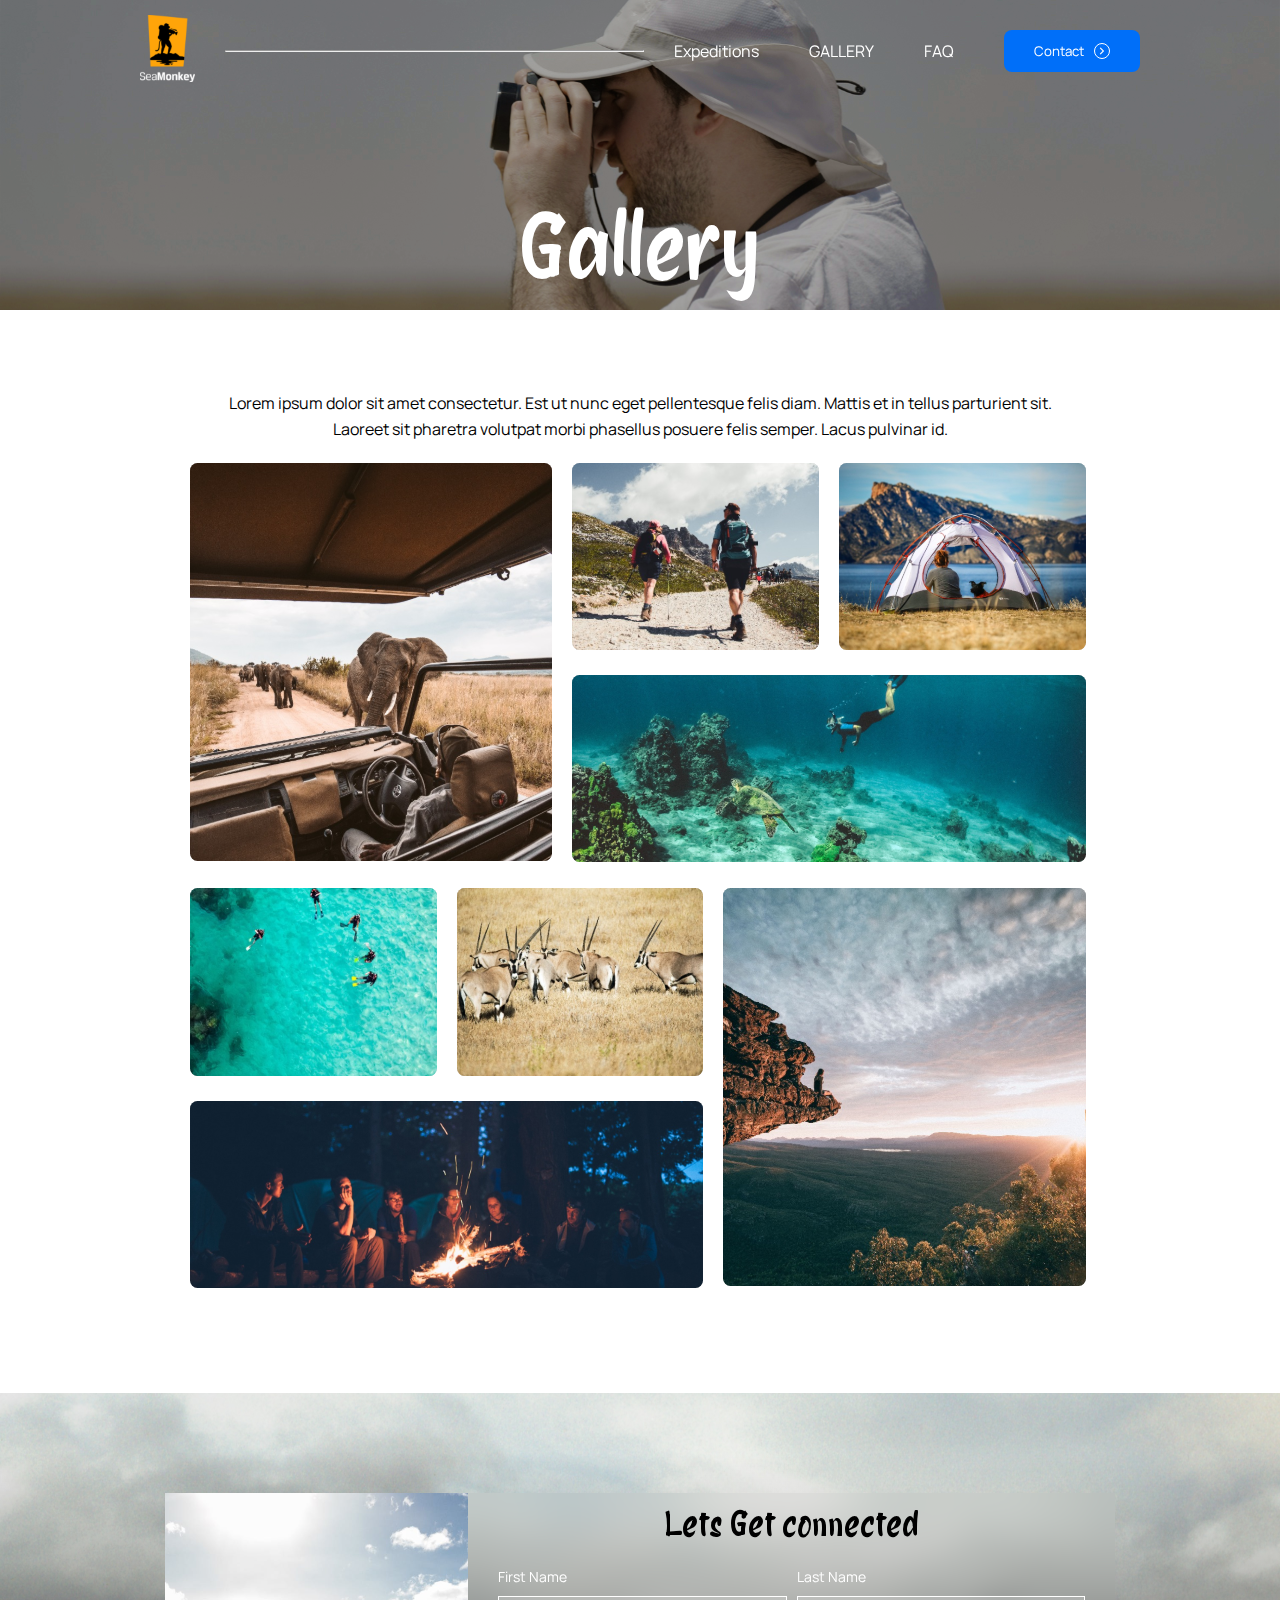
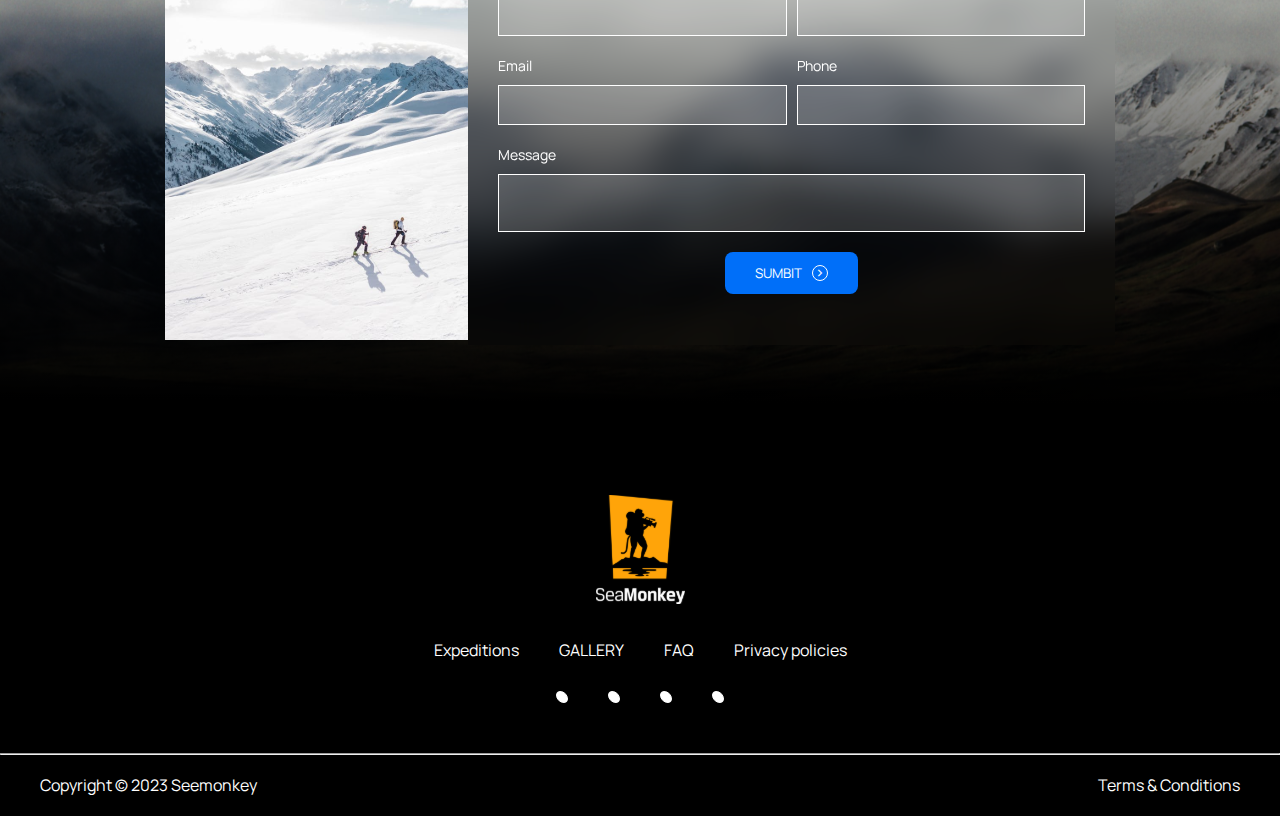
<file: gallery.html>
<!DOCTYPE html>
<html lang="en">
  <head>
    <meta charset="UTF-8" />
    <meta name="viewport" content="width=device-width, initial-scale=1.0" />
    <link rel="stylesheet" href="/style.css" />
    <link rel="stylesheet" href="/gallery.css" />
    <link rel="stylesheet" href="/mediaquery.css" />
    <link
      rel="stylesheet"
      href="https://fonts.googleapis.com/css2?family=Material+Symbols+Outlined:opsz,wght,FILL,GRAD@20..48,100..700,0..1,-50..200&icon_names=chevron_right"
    />
    <link
      rel="stylesheet"
      href="https://cdnjs.cloudflare.com/ajax/libs/font-awesome/6.6.0/css/all.min.css"
      integrity="sha512-Kc323vGBEqzTmouAECnVceyQqyqdsSiqLQISBL29aUW4U/M7pSPA/gEUZQqv1cwx4OnYxTxve5UMg5GT6L4JJg=="
      crossorigin="anonymous"
      referrerpolicy="no-referrer"
    />
    <title>Gallery</title>
  </head>
  <body>
    <!-- Header -->

    <header id="header-navbar">
      <div class="header-container">
        <div class="header">
          <div class="header-logo">
            <img src="/asserts/images/header_logo.svg" alt="logo" />
          </div>

          <div class="hr">
            <hr />
          </div>

          <nav class="header-nav">
            <ul>
              <li><a class="nav-a" href="#">Expeditions</a></li>
              <li><a class="nav-a" href="/gallery.html">GALLERY</a></li>
              <li><a class="nav-a" href="#">FAQ</a></li>
              <li>
                <button class="nav-btn-header">
                  Contact
                  <i class="material-symbols-outlined"> chevron_right </i>
                </button>
              </li>
            </ul>
          </nav>
        </div>
      </div>
    </header>

    <!-- Banner -->

    <section class="gallery-banner-background-img">
      <div class="banner">
        <div class="gallery-banner-content-heading">
          <p>Gallery</p>
        </div>
      </div>
    </section>

    <!-- Gallery -->

    <section class="gallery-page">
      <div class="gallery-container">
        <div class="gallery-header">
          <div class="gallery-page-sub-heading">
            <p>
              Lorem ipsum dolor sit amet consectetur. Est ut nunc eget
              pellentesque felis diam. Mattis et in tellus parturient sit.
              Laoreet sit pharetra volutpat morbi phasellus posuere felis
              semper. Lacus pulvinar id.
            </p>
          </div>
        </div>
        <div class="gallery-page-imgs">
          <div class="item1">
            <img src="/asserts/images/gallery1.svg" alt="" />
          </div>
          <div class="item2">
            <img src="/asserts/images/gallery2.svg" alt="" />
          </div>
          <div class="item3">
            <img src="/asserts/images/gallery3.svg" alt="" />
          </div>
          <div class="item4">
            <img src="/asserts/images/gallery4.svg" alt="" />
          </div>
        </div>

        <div class="gallery-page-imgs2">
          <div class="item5">
            <img src="/asserts/images/gallery5.svg" alt="" />
          </div>
          <div class="item6">
            <img src="/asserts/images/gallery6.svg" alt="" />
          </div>
          <div class="item7">
            <img src="/asserts/images/gallery7.svg" alt="" />
          </div>
          <div class="item8">
            <img src="/asserts/images/gallery8.svg" alt="" />
          </div>
        </div>
      </div>
    </section>

    <!-- Contact-section -->
    <section class="contact-background-img">
      <div class="Contact-section-container">
        <div class="contact-card">
          <div class="contact-sec-img">
            <img src="/asserts/images/contact-sub-img.svg" alt="" />
          </div>
          <div class="contact-form">
            <div class="contact-form-heading">
              <p>Lets Get connected</p>
            </div>
            <form action="" class="contact-form-card">
              <div class="contact-sec-details-name">
                <div class="details-name">
                  <label>First Name </label>
                  <input type="text" />
                </div>
                <div class="details-name">
                  <label>Last Name</label>
                  <input type="text" />
                </div>
              </div>
              <div class="contact-sec-details-conatact">
                <div class="details-name">
                  <label> Email </label>
                  <input type="text" />
                </div>
                <div class="details-name">
                  <label> Phone </label>
                  <input type="text" />
                </div>
              </div>

              <div class="contact-sec-details-conatact">
                <div class="message-box">
                  <label> Message </label>
                  <textarea></textarea>
                </div>
              </div>
              <div class="contact-sec-btn">
                <button>
                  SUMBIT
                  <i class="material-symbols-outlined"> chevron_right </i>
                </button>
              </div>
            </form>
          </div>
        </div>
      </div>
    </section>

    <!-- footer -->

    <footer>
      <div class="footer-container">
        <div class="footer-logo">
          <img src="/asserts//images/header_logo.svg" alt="" />
        </div>
        <div class="footer-nav">
          <ul>
            <li><a href="#">Expeditions</a></li>
            <li><a href="/gallery.html">GALLERY</a></li>
            <li><a href="#">FAQ</a></li>
            <li><a href="#">Privacy policies</a></li>
          </ul>
        </div>

        <div class="footer-social-links">
          <div class="footer-social-btn">
            <i class="fa-brands fa-facebook"></i>
          </div>
          <div class="footer-social-btn">
            <i class="fa-brands fa-twitter"></i>
          </div>
          <div class="footer-social-btn">
            <i class="fa-brands fa-instagram"></i>
          </div>
          <div class="footer-social-btn">
            <i class="fa-brands fa-whatsapp"></i>
          </div>
        </div>
      </div>
    </footer>
    <hr />

    <div class="copyright-banner">
      <div class="copyright-container">
        <div><p>Copyright © 2023 Seemonkey</p></div>
        <div><p>Terms & Conditions</p></div>
      </div>
    </div>
  </body>
  <script src="/js.js"></script>
</html>
</file>
<file: style.css>
/* Fonts */

@font-face {
  font-family: "bagian";
  src: url("/asserts/fonts/b_bagian/bBagian.ttf") format("truetype");
}

@font-face {
  font-family: "Manrope-med";
  src: url("/asserts/fonts/Manrope/static/Manrope-Medium.ttf")
    format("truetype");
}
@font-face {
  font-family: "Manrope";
  src: url("/asserts/fonts/Manrope/static/Manrope-Regular.ttf")
    format("truetype");
}
@font-face {
  font-family: "Manrope-bold";
  src: url("/asserts/fonts/Manrope/static/Manrope-Bold.ttf") format("truetype");
}

/* Global */

* {
  padding: 0;
  margin: 0;
  font-family: "Manrope", sans-serif;
  scroll-behavior: smooth;
  ::-webkit-scrollbar {
    display: none;
    -ms-overflow-style: none;
    scrollbar-width: none;
  }
}

/* Header */

header {
  width: 100%;
  position: fixed;
  top: 0;
  z-index: 2;
}

#header-navbar.scrolled {
  background-color: #000000;
  height: 95px;
}

.header-container {
  max-width: 1000px;
  margin: 0 auto;
  padding: 0 15px;
  display: flex;
  flex-direction: column;
  gap: 150px;
}

.header {
  display: flex;
  justify-content: space-around;
  padding: 15px 0px;
  align-items: center;
  gap: 30px;
}

.header-nav ul {
  list-style: none;
  cursor: pointer;
  display: flex;
  gap: 50px;
  align-items: center;
}

.header-nav ul li a {
  text-decoration: none;
  color: #ffffff;
  font-size: 16px;
}

.header-nav ul li button {
  display: flex;
  align-items: center;
  padding: 12px 30px;
  background: rgba(0, 111, 249, 1);
  color: #fff;
  border: none;
  border-radius: 8px;
  gap: 10px;
  cursor: pointer;
}

.header-nav ul li i {
  border: 1px solid #fff;
  border-radius: 50%;
  padding: 0px;
  font-size: 14px;
  color: #ffff;
}

.header-logo {
  width: 130px;
  cursor: pointer;
}

.header-logo img {
  width: 100%;
}

.hr {
  width: 100%;
  margin: 0;
}

/* Banner */

.banner-background-img {
  background-repeat: no-repeat;
  background-size: cover;
  background-image: url("/asserts/images/banner_img.svg");
  width: 100%;
  /* height: 730px; */
}

.banner {
  max-width: 800px;
  margin: 0 auto;
  padding: 0px 15px;
  display: flex;
  flex-direction: column;
  align-items: center;
  justify-content: center;
  gap: 8px;
  padding: 200px 0px 0px 0px;
}

.banner-content-heading h1 {
  font-family: "bagian", sans-serif;
  color: #fff;
  font-size: 150px;
  line-height: 164px;
}

.banner-content-sub-heading p {
  color: #fff;
  font-size: 48px;
  line-height: 66px;
  font-weight: 600;
}

.banner-content-content p {
  color: #fff;
  font-size: 24px;
  line-height: 32px;
  margin: 50px 0px 0px 0px;
}

.banner-content-btn button {
  display: flex;
  align-items: center;
  padding: 12px 30px;
  background: rgba(0, 111, 249, 1);
  color: #fff;
  border: none;
  border-radius: 8px;
  gap: 10px;
  cursor: pointer;
  margin: 0px 0px 80px 0px;
}

.banner-content-btn button i {
  border: 1px solid #fff;
  border-radius: 50%;
  padding: 0px;
  font-size: 14px;
  color: #fff;
}

.banner-base-img {
  background-repeat: no-repeat;
  background-size: cover;
  background-image: url("/asserts/images/banner_base\ img.svg");
  width: 100%;
  height: 22px;
}

/* About-Section */

.about-section-container {
  max-width: 1300px;
  margin: 0 auto;
  padding: 0 15px;
}

.about-section {
  display: flex;
  gap: 50px;
  margin: 80px 0px 50px 0px;
  align-items: center;
}

.about-section-content {
  display: flex;
  flex-direction: column;
  gap: 25px;
}

.about-section-img {
  width: 800px;
  margin: 0;
}

.about-section-img img {
  width: 100%;
}

.about-section-content-heading h2 {
  font-family: "bagian", sans-serif;
  font-size: 40px;
  line-height: 44px;
}

.about-section-content-sub-heading p {
  font-size: 24px;
  line-height: 32px;
  max-width: 648px;
  color: rgba(57, 57, 57, 1);
}

.about-section-content-content p {
  font-size: 16px;
  line-height: 26px;
  color: rgba(57, 57, 57, 1);
  max-width: 586px;
}

/* Expeditions-section */

.expeditions-section-container {
  max-width: 1000px;
  margin: 0 auto;
  padding: 0 15px;
  display: flex;
  flex-direction: column;
  gap: 40px;
}

.expeditions-section {
  padding: 100px 0px;
}

.expeditions-navs {
  display: grid;
  grid-template-columns: repeat(5, 1fr);
  max-width: 900px;
  margin: 0 auto;
  gap: 85px;
  align-items: center;
}

.expeditions-nav-all {
  border: 1px solid rgba(255, 165, 9, 1);
  padding: 30px;
  border-radius: 10px;
  width: 60px;
}

.expeditions-nav-all p {
  text-align: center;
  color: rgba(255, 165, 9, 1);
  margin: 0 auto;
  max-width: 40px;
}

.expeditions-header {
  display: flex;
  flex-direction: column;
  align-items: center;
  justify-content: center;
  gap: 20px;
}

.expeditions-header-heading h2 {
  font-family: "bagian", sans-serif;
  font-size: 36px;
  line-height: 40px;
}

.expeditions-header-sub-heading p {
  font-size: 16px;
  line-height: 26px;
}

.expeditions-nav {
  width: 60px;
}

.expeditions-nav img {
  width: 100%;
}

.expeditions-nav-last-img img {
  width: 100px;
}

.expeditions-card {
  width: 300.21px;
  padding: 0px 0px 20px 0px;
  background: #fff;
  border-radius: 10px;
}

.expeditions-card-content-heading p {
  font-size: 20px;
  line-height: 28px;
  max-width: 181px;
}

.expeditions-card-content-header-tag {
  padding: 2px 15px;
  background: rgba(255, 165, 9, 0.5);
  border-radius: 5px;
}

.expeditions-card-content-header-tag p {
  color: rgba(57, 57, 57, 1);
}

.expeditions-card-content-header,
.expeditions-card-content-sub-header {
  display: flex;
  justify-content: space-between;
  align-items: center;
}

.expeditions-card-content {
  display: flex;
  flex-direction: column;
  padding: 10px;
  gap: 20px;
  height: 200px;
}

.expeditions-card-content-sub-heading p,
i,
.expeditions-card-content-sub-header-time p,
i,
.expeditions-card-content-content p {
  font-size: 16px;
  line-height: 21px;
  color: rgba(57, 57, 57, 1);
}

.expeditions-card-content-sub-heading i,
.expeditions-card-content-sub-header-time i {
  margin-right: 10px;
}

.expeditions-cards {
  display: grid;
  grid-template-columns: repeat(3, 0fr);
  align-items: center;
  gap: 30px;
  justify-content: center;
  margin-top: 30px;
}

.expeditions-card-btn {
  display: flex;
  align-items: center;
  justify-content: center;
}

.expeditions-card-btn button {
  display: flex;
  align-items: center;
  padding: 12px 30px;
  background: rgba(0, 111, 249, 1);
  color: #fff;
  border: none;
  border-radius: 8px;
  gap: 10px;
  cursor: pointer;
}

.expeditions-card-btn button i {
  border: 1px solid #fff;
  border-radius: 50%;
  padding: 0px;
  font-size: 14px;
  color: #fff;
}

.expeditions-card-img img {
  width: 100%;
}

.expeditions-card-img {
  position: relative;
}

.slider-btn {
  padding: 4px 10px;
  border: none;
  background: rgba(255, 165, 9, 1);
  color: #fff;
  border-radius: 50%;
  text-align: center;
}

.slider-btns {
  position: absolute;
  top: 50%;
  width: 100%;
  display: flex;
  justify-content: space-between;
}

@keyframes fadeIn {

  75% {
    opacity: 0.2;
  }
  100% {
    opacity: 1;
  }
}

/* FAQ */

.faq-container {
  max-width: 900px;
  margin: 0 auto;
  padding: 0 15px;
}

.faq-header {
  display: block;
  text-align: center;
  margin: 30px 0px;
}

.faq-header-heading p {
  font-family: "bagian", sans-serif;
  font-size: 36px;
  line-height: 39px;
}

.faq-header-sub-heading {
  font-size: 16px;
  line-height: 25px;
}

.faq-sub-header {
  margin: 20px 0px;
}

.faq-sub-header p,
.faq-content-heading p,
.faq-sub-content p {
  font-size: 24px;
  line-height: 32px;
}

.faq-content {
  display: flex;
  flex-direction: column;
  gap: 30px;
  margin: 20px 0px;
}

.faq-content-content {
  font-size: 16px;
  line-height: 26px;
  max-width: 900px;
}

.faq-sub-content {
  margin: 30px 0px;
}

.faq-btn button {
  display: flex;
  align-items: center;
  padding: 12px 30px;
  background: rgba(0, 111, 249, 1);
  color: #fff;
  border: none;
  border-radius: 8px;
  gap: 10px;
  cursor: pointer;
}

.faq-btn button i {
  border: 1px solid #fff;
  border-radius: 50%;
  padding: 0px;
  font-size: 14px;
  color: #fff;
}

.faq-btn {
  display: flex;
  justify-content: center;
  margin: 30px 0px;
}

/* contact-section */

.contact-background-img {
  background-image: url("/asserts/images/contact-main-img.svg");
  background-repeat: no-repeat;
  background-size: cover;
  width: 100%;
}

.Contact-section-container {
  max-width: 950px;
  margin: 0 auto;
  padding: 0 15px;
}

.contact-card {
  display: flex;
  justify-content: center;
  padding: 100px 0px;
}

.contact-form {
  display: flex;
  flex-direction: column;
  width: 100%;
  fill: radial-gradient(231% 135.8% at 0.9% 2.98%, rgba(255, 255, 255, 0.40) 0%, rgba(255, 255, 255, 0.00) 100%);
backdrop-filter: blur(17.5px);
}

.contact-form-heading {
  display: block;
  text-align: center;
  margin: 15px 0px 0px 0px;
}

.contact-form-heading p {
  font-family: "bagian", sans-serif;
  font-size: 36px;
  line-height: 39px;
  font-weight: 400;
}

.contact-form-card {
  padding: 20px 30px;
  display: flex;
  flex-basis: auto;
  flex-direction: column;
  gap: 20px;
}

.contact-sec-details-name {
  display: flex;
  gap: 10px;
}

.details-name {
  display: flex;
  flex-direction: column;
  flex-basis: 50%;
}

.message-box {
  display: flex;
  flex-direction: column;
  flex-basis: 100%;
}

.contact-sec-details-conatact {
  display: flex;
  gap: 10px;
}

.contact-sec-img img {
  width: 100%;
}

.contact-sec-img {
  width: 445px;
}

.message-box {
  flex-basis: 100%;
}

.details-name label,
.message-box label {
  color: #ffffff;
  font-size: 14px;
  line-height: 19px;
}

input[type="text"] {
  width: 100%;
  padding: 10px 20px;
  box-sizing: border-box;
  border: 1px solid #fff;
  background: #ffffff28;
}

textarea {
  resize: none;
  padding: 10px 20px;
  box-sizing: border-box;
  border: 1px solid #fff;
  background: #ffffff28;
}

input:focus {
  outline: none;
}

textarea:focus {
  outline: none;
}

.details-name,
.message-box {
  display: flex;
  flex-direction: column;
  gap: 10px;
}

.contact-sec-btn button {
  display: flex;
  align-items: center;
  padding: 12px 30px;
  background: rgba(0, 111, 249, 1);
  color: #fff;
  border: none;
  border-radius: 8px;
  gap: 10px;
  cursor: pointer;
}

.contact-sec-btn button i {
  border: 1px solid #fff;
  border-radius: 50%;
  padding: 0px;
  font-size: 14px;
  color: #fff;
}

.contact-sec-btn {
  display: flex;
  justify-content: center;
}

/* footer */

footer {
  background: #000;
  padding: 50px 0px;
}

.footer-container {
  max-width: 900px;
  margin: 0 auto;
  padding: 0 15px;
  display: flex;
  flex-direction: column;
  gap: 30px;
}

.footer-logo {
  text-align: center;
}

.footer-nav {
  text-align: center;
  margin: 0 auto;
}

.footer-nav ul {
  display: flex;
  justify-content: center;
  gap: 40px;
}

.footer-nav ul li a {
  text-decoration: none;
  color: #fff;
}

.footer-social-links {
  display: flex;
  justify-content: center;
  gap: 40px;
}

.footer-social-links i {
  color: #000000;
}

.footer-social-btn {
  border: 1px solid #fff;
  padding: 5px;
  border-radius: 5px 10px;
  background: #fff;
}

.copyright-banner {
  background: #000;
  padding: 20px 0px;
}

.copyright-container {
  max-width: 1200px;
  margin: 0 auto;
  padding: 0 15px;
  display: flex;
  justify-content: space-between;

  p {
    color: #fff;
    font-size: 16px;
    line-height: 21px;
  }
}

/* Gallery-section */

.gallery-container {
  max-width: 900px;
  margin: 0 auto;
  padding: 0 15px;
  display: flex;
  flex-direction: column;
  gap: 50px;
}

.gallery {
  background: #000;
  padding: 80px 0px;
}

.gallery-heading p {
  font-family: "bagian", sans-serif;
  font-size: 36px;
  line-height: 39px;
  color: #ffff;
}

.gallery-sub-heading p {
  font-size: 16px;
  line-height: 26px;
  color: #ffff;
}

.gallery-header {
  display: block;
  text-align: center;
}

.gallery-imgs {
  display: grid;
  grid-template-columns: 40.25% 27.41% 27.41%;
  gap: 20px;
}

.grid-container > div {
  text-align: center;
}

.gallery-img1 img,
.gallery-img2 img,
.gallery-img3 img,
.gallery-img4 img {
  width: 100%;
}

.gallery-img1 {
  grid-row-start: 1;
  grid-row-end: 4;
}

.gallery-img4 {
  grid-column-start: 2;
  grid-column-end: 4;
}

.gallery-btn button {
  display: flex;
  align-items: center;
  padding: 12px 30px;
  background: rgba(0, 111, 249, 1);
  color: #fff;
  border: none;
  border-radius: 8px;
  gap: 10px;
  cursor: pointer;
}

.gallery-btn button i {
  border: 1px solid #fff;
  border-radius: 50%;
  padding: 0px;
  font-size: 14px;
  color: #fff;
}

.gallery-btn {
  display: flex;
  align-items: center;
  justify-content: center;
}
</file>
<file: gallery.css>
/* gallery Page */

.gallery-banner-background-img {
  background-repeat: no-repeat;
  background-size: cover;
  background-image: url("/asserts/images/gallery-banner.svg");
  width: 100%;
}

.gallery-banner-content-heading p {
  font-family: "bagian", sans-serif;
  color: #fff;
  font-size: 94px;
  line-height: 110px;
}

.gallery-container {
  max-width: 900px;
  margin: 0 auto;
  padding: 0 15px;
  display: flex;
  flex-direction: column;
  gap: 1px;
}

.gallery-page {
  padding: 80px 0px;
}

.gallery-page-sub-heading p {
  font-size: 16px;
  line-height: 26px;
  font-weight: 400;
  text-align: center;
  margin: 0 auto;
  max-width: 850px;
  padding: 0px 0px 20px 0px;
}

.gallery-header {
  display: block;
  text-align: center;
}

.gallery-page-imgs2 {
  display: grid;
  grid-template-columns: 27.41% 27.41% 40.25%;
  gap: 20px;
}

.gallery-page-imgs {
  display: grid;
  grid-template-columns: 40.25% 27.41% 27.41%;
  gap: 20px;
}

.grid-container > div {
  text-align: center;
}

.item1 img,
.item2 img,
.item3 img,
.item4 img,
.item5 img,
.item6 img,
.item7 img,
.item8 img {
  width: 100%;
}

.gallery-btn button {
  display: flex;
  align-items: center;
  padding: 12px 30px;
  background: rgba(0, 111, 249, 1);
  color: #fff;
  border: none;
  border-radius: 8px;
  gap: 10px;
  cursor: pointer;
}

.gallery-btn button i {
  border: 1px solid #fff;
  border-radius: 50%;
  padding: 0px;
  font-size: 14px;
  color: #fff;
}

.gallery-btn {
  display: flex;
  align-items: center;
  justify-content: center;
}

.item1 {
  grid-row-start: 1;
  grid-row-end: 4;
}

.item4 {
  grid-column-start: 2;
  grid-column-end: 4;
}

.item7 {
  grid-row-start: 1;
  grid-row-end: 4;

  grid-column: 3/4;
}

.item8 {
  grid-column-start: 1;
  grid-column-end: 3;
}
</file>
<file: mediaquery.css>
@media screen and (max-width: 1024px) {
  /* Header */

  .header-container {
    gap: 70px;
  }

  .header-nav ul li a {
    font-size: 14px;
  }

  .header-nav ul li button {
    padding: 10px 25px;
    gap: 8px;
  }

  .header-nav ul li i {
    font-size: 12px;
  }

  nav {
    gap: 30px;
  }

  .header-logo {
    width: 100px;
  }

  header {
    height: 600px;
  }

  .hr {
    width: 70%;
  }

  #header-navbar.scrolled {
    height: 100px;
  }

  /* Banner */

  .banner-content-heading h1 {
    font-size: 125px;
    line-height: 124px;
  }

  .banner-content-sub-heading p {
    font-size: 38px;
    line-height: 60px;
    font-weight: 500;
  }

  .banner-content-content p {
    font-size: 22px;
  }

  .banner-base-img {
    display: none;
  }

  /* About */

  .about-section {
    display: block;
    text-align: center;
  }

  .about-section-content-sub-heading p,
  .about-section-content-content p {
    margin: 0 auto;
    text-align: center;
  }

  .about-section-img {
    margin: 0 auto;
    width: 700px;
  }

  /* expeditions-section */

  .expeditions-card {
    width: 300.21px;
  }

  .expeditions-cards {
    display: grid;
    grid-template-columns: repeat(2, 0fr);
  }

  .expeditions-navs {
    grid-template-columns: repeat(3, 0fr);
    gap: 50px;
  }

  .expeditions-card-content-header {
    gap: 20px;
  }

  /* faq */

  .faq-sub-header p,
  .faq-content-heading p,
  .faq-sub-content p {
    font-size: 22px;
    line-height: 30px;
  }

  .faq-content-content {
    font-size: 14px;
    line-height: 24px;
    max-width: 900px;
  }

  /* contact-section */

  .contact-sec-img {
    display: none;
  }
}

@media screen and (max-width: 768px) {
  /* Header */

  .header-nav ul li a {
    display: none;
  }

  header {
    height: 600px;
  }

  .hr {
    display: none;
  }

  .nav-btn-header {
    display: block;
  }

  .header-logo {
    width: 80px;
  }

  #header-navbar.scrolled {
    height: 130px;
  }

  /* Banner */

  .banner-content-heading h1 {
    font-size: 105px;
    line-height: 104px;
  }

  .banner-content-sub-heading p {
    font-size: 30px;
    line-height: 50px;
  }

  .banner-content-content p {
    font-size: 20px;
  }

  /* About */

  .about-section-content-sub-heading p {
    font-size: 20px;
    line-height: 28px;
  }
  .about-section-content-content p {
    font-size: 14px;
    line-height: 22px;
  }

  .about-section-img {
    display: none;
  }

  /* expeditions */
  .expeditions-cards {
    display: grid;
    grid-template-columns: repeat(1, 0fr);
  }

  .expeditions-navs {
    grid-template-columns: repeat(2, 0fr);
    gap: 50px;
  }

  .expeditions-card-content {
    padding: 10px;
    gap: 10px;
    height: 100px;
  }

  /* footer */

  .copyright-container {
    p {
      color: #fff;
      font-size: 12px;
      line-height: 15px;
    }
  }

  .footer-nav ul {
    display: flex;
    justify-content: center;
    gap: 20px;
  }

  .footer-nav ul li a {
    font-size: 12px;
  }

  /* faq */

  .faq-sub-header p,
  .faq-content-heading p,
  .faq-sub-content p {
    font-size: 18px;
    line-height: 25px;
  }

  /* gallery */

  .gallery-imgs {
    gap: 10px;
  }

  /* Gallery-page */

  .gallery-page-imgs {
    gap: 12px;
  }

  .gallery-page-imgs2 {
    gap: 12px;
  }
}

@media screen and (max-width: 424px) {
  /* header */

  .header-container {
    gap: 30px;
  }

  .header-nav ul li button {
    display: none;
  }

  .header-logo {
    width: 80px;
  }

  nav {
    display: none;
  }

  header {
    height: 500px;
  }

  /* Banner */

  .banner-content-heading h1 {
    font-size: 85px;
    line-height: 104px;
  }

  .banner-content-sub-heading p {
    font-size: 24px;
    line-height: 60px;
    font-weight: 600;
  }

  .banner-content-content p {
    font-size: 18px;
    margin: 10px;
  }

  .banner-content-btn button {
    margin: 0px 0px 40px 0px;
  }

  /* About */

  .about-section-content-sub-heading p {
    font-size: 18px;
    line-height: 28px;
  }
  .about-section-content-content p {
    font-size: 12px;
    line-height: 22px;
  }

  .about-section {
    display: flex;
    gap: 50px;
    margin: 50px 0px 50px 0px;
  }

  /* expeditions section */

  .expeditions-navs {
    grid-template-columns: repeat(2, 0fr);
    gap: 50px;
  }

  .expeditions-nav {
    width: 40px;
  }

  .expeditions-nav-last-img img {
    width: 67px;
  }

  .expeditions-nav-all {
    width: 40px;
    padding: 30px;
  }

  .expeditions-card {
    width: 200.21px;
  }

  .expeditions-header-sub-heading p {
    font-size: 14px;
  }

  .expeditions-card-content-heading p {
    font-size: 14px;
    line-height: 20px;
  }

  .expeditions-card-content-header-tag {
    font-size: 12px;
  }

  .expeditions-card-content-header-tag {
    padding: 2px 10px;
  }

  .expeditions-card-content-header {
    gap: 10px;
  }

  .expeditions-card-content-sub-heading p,
  i,
  .expeditions-card-content-sub-header-time p,
  i,
  .expeditions-card-content-content p {
    font-size: 12px;
    line-height: 20px;
  }

  .expeditions-card-content {
    padding: 10px;
    gap: 10px;
    height: 100px;
  }

  /* faq */

  .faq-sub-header p,
  .faq-content-heading p,
  .faq-sub-content p {
    font-size: 18px;
    line-height: 26px;
  }

  .faq-content-content {
    font-size: 12px;
    line-height: 20px;
  }

  /* contact-section */

  .contact-sec-details-name,
  .contact-sec-details-conatact {
    display: flex;
    flex-direction: column;
    gap: 10px;
  }

  /* footer */
  .copyright-container {
    flex-direction: column;
    align-items: center;
    gap: 10px;
  }

  .footer-nav ul {
    display: grid;
    grid-template-columns: repeat(2, 1fr);
  }

  .footer-nav ul li a {
    font-size: 12px;
  }

  .footer-social-links {
    display: grid;
    grid-template-columns: repeat(2, 1fr);
  }

  .footer-social-btn {
    display: flex;
    justify-content: center;
    align-items: center;
  }

  .footer-logo {
    margin: 0 auto;
    width: 50%;
  }

  /* gallery */
  .gallery-imgs {
    gap: 5px;
  }

  /* gallery-page */

  .gallery-page-imgs2 {
    gap: 2px;
  }

  .gallery-page-imgs {
    gap: 2px;
  }
}
</file>
